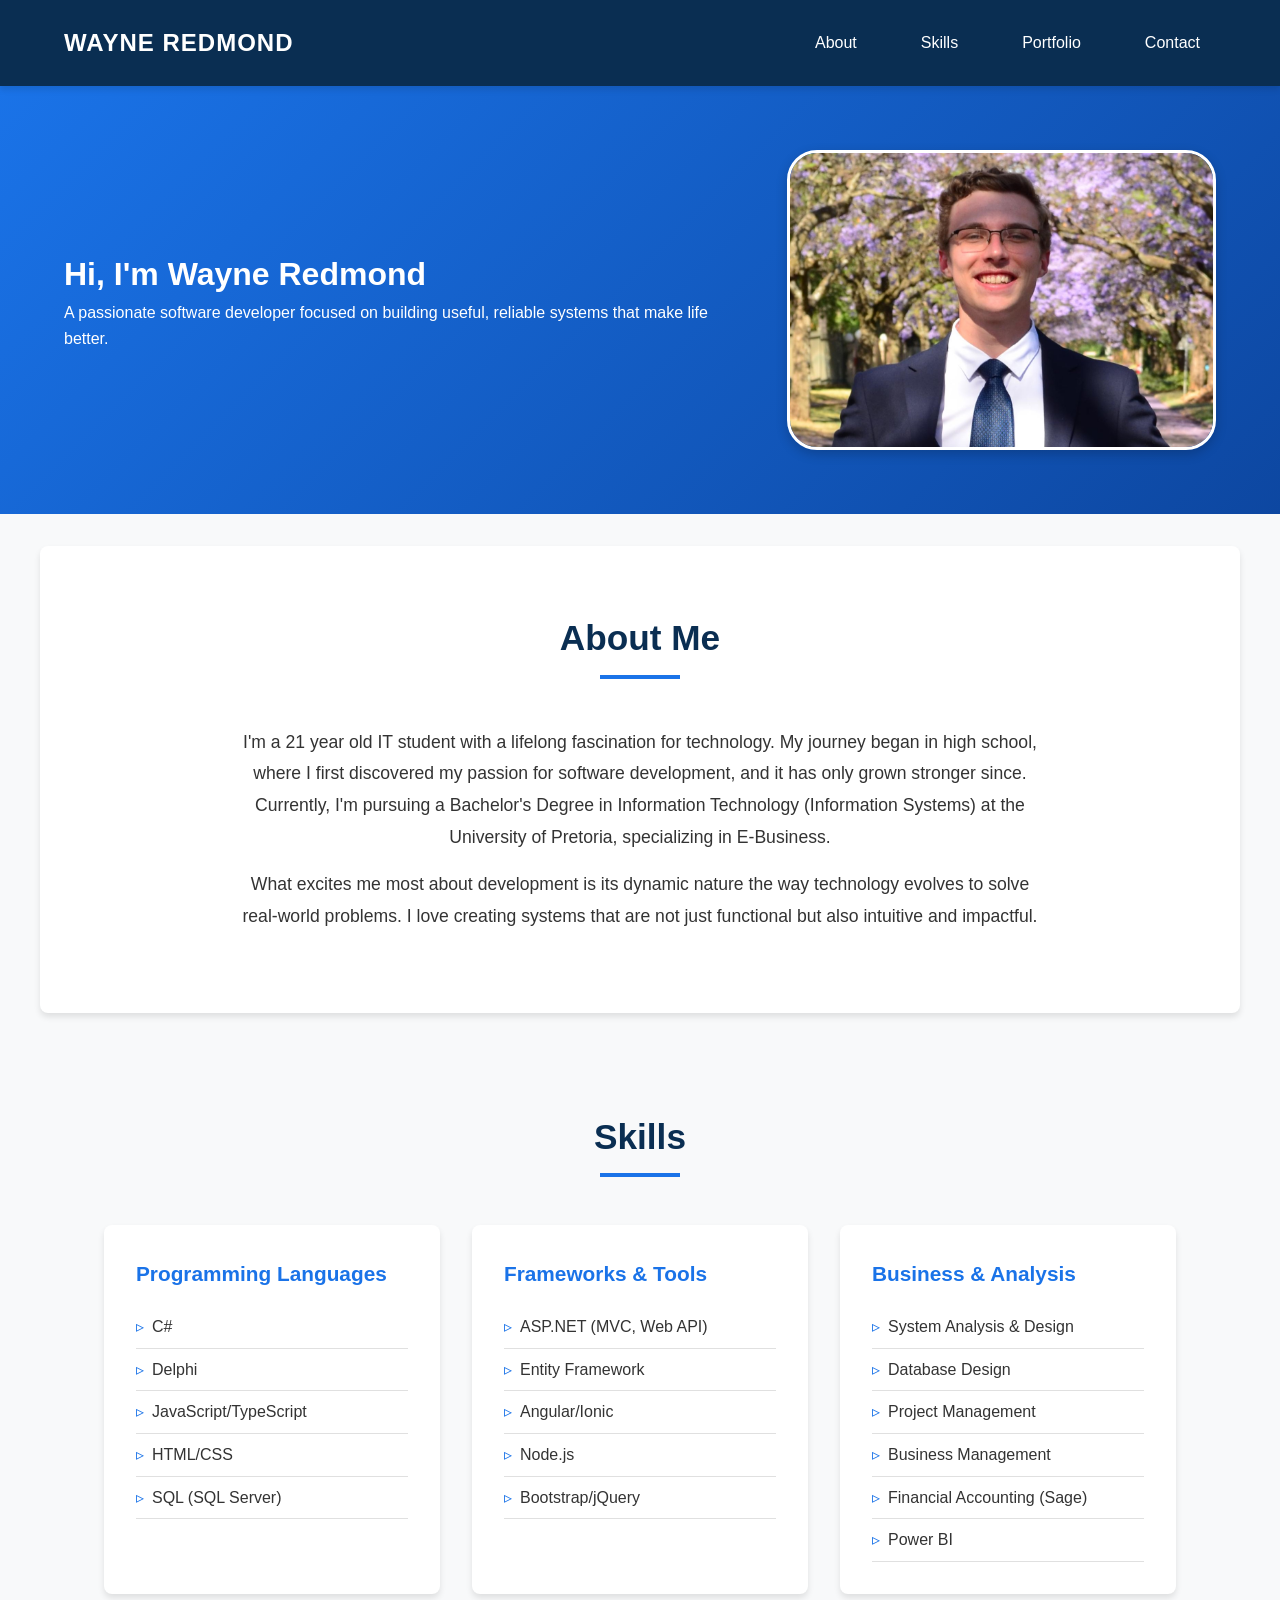
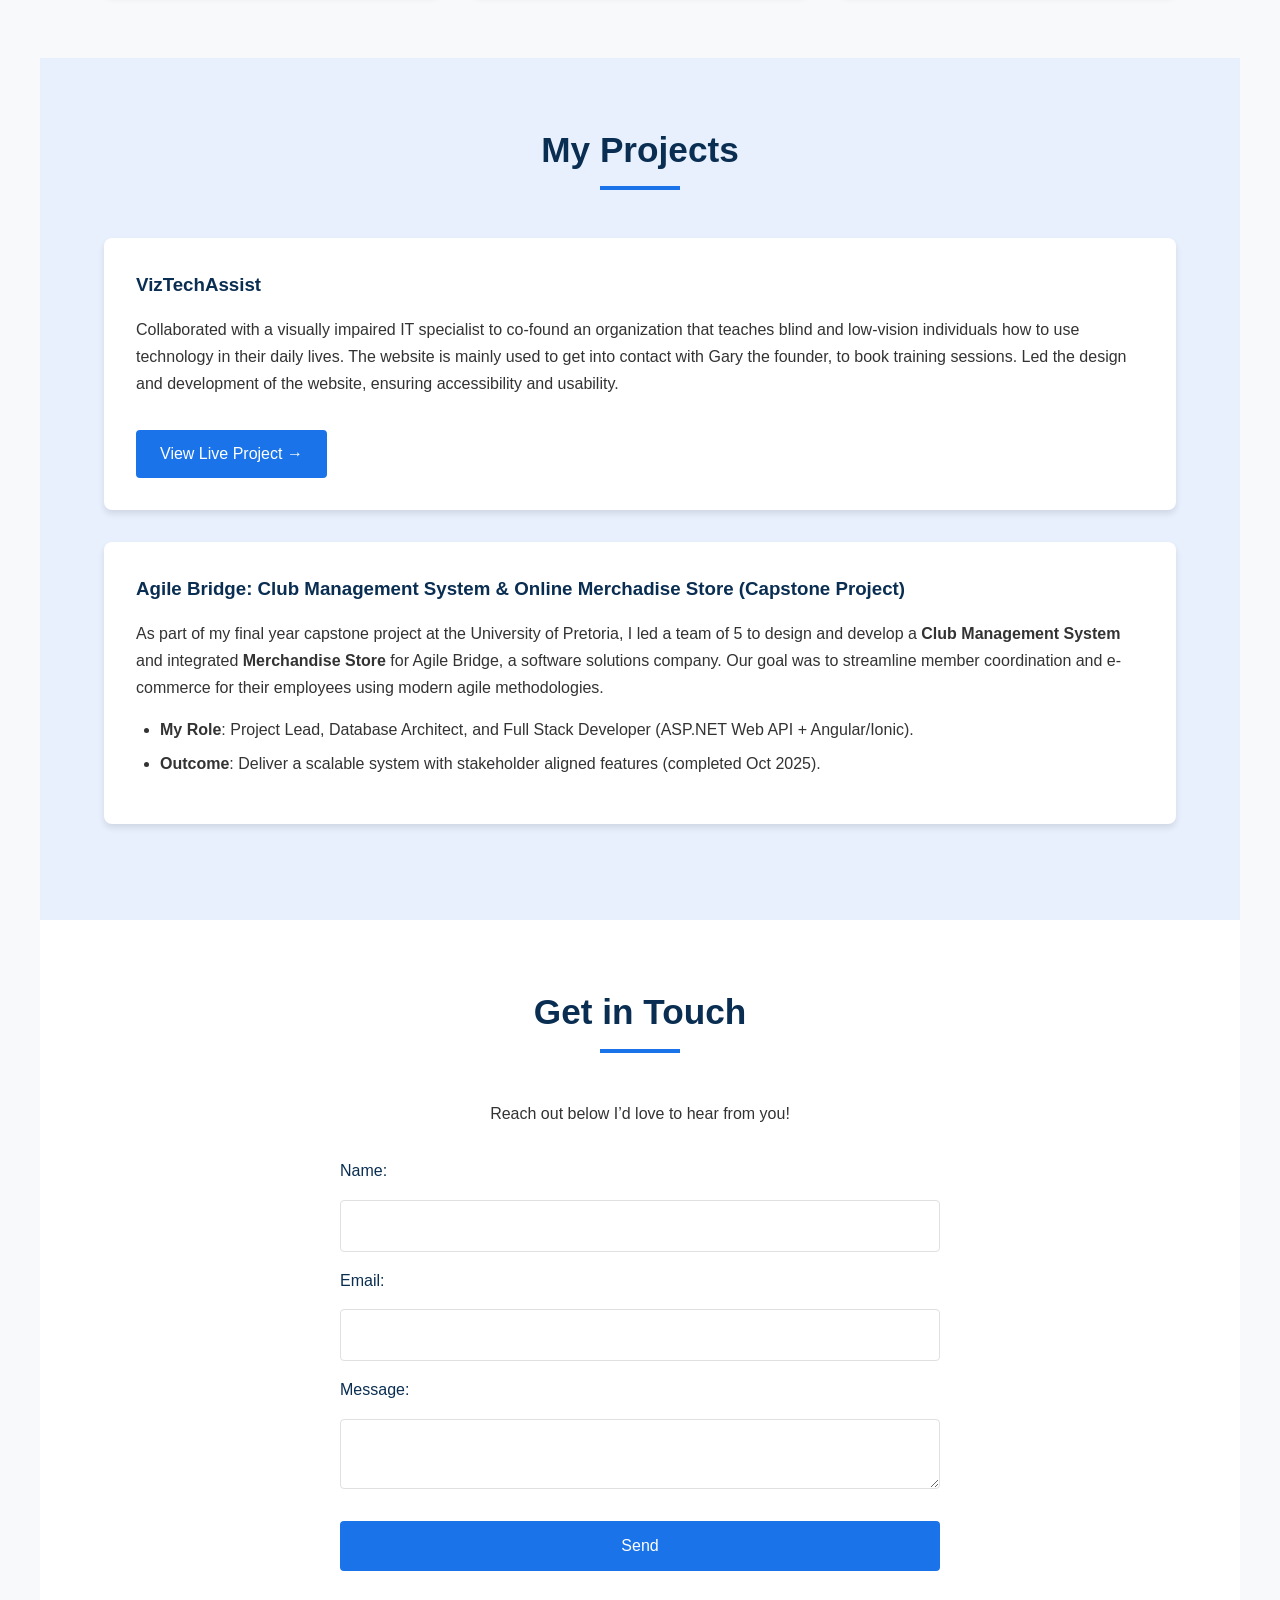
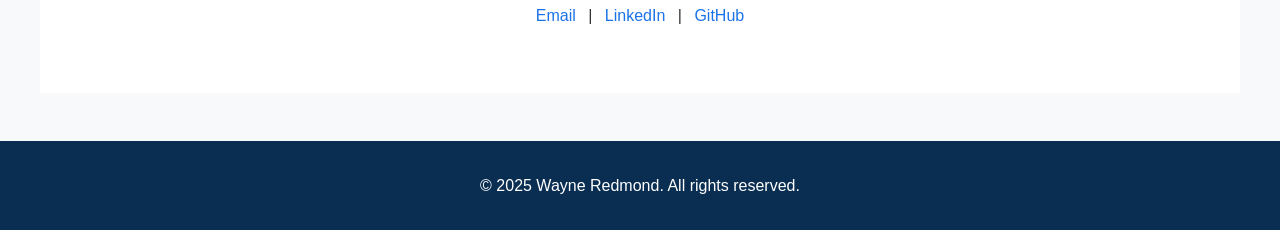
<file: index.html>
<html>
<head>
    <meta charset="UTF-8">
    <meta name="viewport" content="width=device-width, initial-scale=1.0">
    <title>Wayne's Portfolio</title>
    <link rel="stylesheet" href="Assets/css/styles.css">
    <script src="Assets/js/script.js" defer></script>
</head>
<body>
    <nav>
        <p>WAYNE REDMOND</p>
        <ul>
            <li><a href="#about">About</a></li>
            <li><a href="#skills">Skills</a></li>
            <li><a href="#portfolio">Portfolio</a></li>
            <li><a href="#contact">Contact</a></li>
        </ul>
    </nav>
    <header>
        <div class="header-content">
            <div class="header-text">
                <h1>Hi, I'm Wayne Redmond</h1>
                <p>A passionate software developer focused on building useful, reliable systems that make life better.</p>
            </div>
            <img src="/Assets/Wayne.jpg" alt="Wayne Redmond" class="profile-pic">
        </div>
    </header>
    <section id="about">
        <h2>About Me</h2>
        <p>
            I'm a 21 year old IT student with a lifelong fascination for technology. My journey began in high school, where I first discovered 
            my passion for software development, and it has only grown stronger since. Currently, I'm pursuing a Bachelor's Degree in 
            Information Technology (Information Systems) at the University of Pretoria, specializing in E-Business.
        </p>
        <p>
            What excites me most about development is its dynamic nature the way technology evolves to solve real-world problems. 
            I love creating systems that are not just functional but also intuitive and impactful.
        </p>
    </section>

    <section id="skills">
        <h2>Skills</h2>
        <div class="skills-grid">
            <div>
                <h3>Programming Languages</h3>
                <ul>
                    <li>C#</li>
                    <li>Delphi</li>
                    <li>JavaScript/TypeScript</li>
                    <li>HTML/CSS</li>
                    <li>SQL (SQL Server)</li>
                </ul>
            </div>
            <div>
                <h3>Frameworks & Tools</h3>
                <ul>
                    <li>ASP.NET (MVC, Web API)</li>
                    <li>Entity Framework</li>
                    <li>Angular/Ionic</li>
                    <li>Node.js</li>
                    <li>Bootstrap/jQuery</li>
                </ul>
            </div>
            <div>
                <h3>Business & Analysis</h3>
                <ul>
                    <li>System Analysis & Design</li>
                    <li>Database Design</li>
                    <li>Project Management</li>
                    <li>Business Management</li>
                    <li>Financial Accounting (Sage)</li>
                    <li>Power BI</li>
                </ul>
            </div>
        </div>
    </section>

    <section id="portfolio">
        <h2>My Projects</h2>
        <div class="project">
            <h3>VizTechAssist</h3>
            <p>
                Collaborated with a visually impaired IT specialist to co-found an organization that teaches 
                blind and low-vision individuals how to use technology in their daily lives. The website is mainly used to get into contact with Gary the founder, to book training sessions. Led the design 
                and development of the website, ensuring accessibility and usability. 
            </p>
            <a href="https://viztechassist.co.za/en/" target="_blank">View Live Project →</a>
        </div>
        <div class="project">
            <h3>Agile Bridge: Club Management System & Online Merchadise Store (Capstone Project)</h3>
            <p>
                As part of my final year capstone project at the University of Pretoria, I led a team of 5 to design and develop a 
                <strong>Club Management System</strong> and integrated <strong>Merchandise Store</strong> for Agile Bridge, a software 
                solutions company. Our goal was to streamline member coordination and e-commerce for their employees using modern 
                agile methodologies.
            </p>
            <ul>
                <li><strong>My Role</strong>: Project Lead, Database Architect, and Full Stack Developer (ASP.NET Web API + Angular/Ionic).</li>
                <li><strong>Outcome</strong>: Deliver a scalable system with stakeholder aligned features (completed Oct 2025).</li>
            </ul>
        </div>
    </section>

    <section id="contact">
        <h2>Get in Touch</h2>
        <p>
         Reach out below I’d love to hear from you!
        </p>
        <form>
            <form action="https://formspree.io/f/mwplygal" method="POST">
                <label for="name">Name:</label>
                <input type="text" id="name" name="name" required>
                <label for="email">Email:</label>
                <input type="email" id="email" name="email" required>
                <label for="message">Message:</label>
                <textarea id="message" name="message" required></textarea>
                <button type="submit">Send</button>
            </form>
        </form>
        <div class="social-links">
            <a href="mailto:wredmon2@icloud.com">Email</a> | 
            <a href="https://www.linkedin.com/in/wayne-redmond-82342020a/" target="_blank">LinkedIn</a> | 
            <a href="https://github.com/WayneRedmond" target="_blank">GitHub</a>
        </div>
    </section>
    <footer>
        <p>&copy; 2025 Wayne Redmond. All rights reserved.</p>
    </footer>
</body>
</html>
</file>
<file: Assets/css/styles.css>
:root {
    --primary-blue: #1a73e8;
    --dark-blue: #0d47a1;
    --light-blue: #4285f4;
    --sky-blue: #e8f0fe;
    --navy-blue: #0a2e52;
    --white: #ffffff;
    --light-gray: #f8f9fa;
    --medium-gray: #e0e0e0;
    --dark-gray: #5f6368;
    --shadow: 0 4px 6px rgba(0, 0, 0, 0.1);
    --transition: all 0.3s ease;
}

* {
    margin: 0;
    padding: 0;
    box-sizing: border-box;
}

body {
    font-family: 'Segoe UI', Tahoma, Geneva, Verdana, sans-serif;
    line-height: 1.6;
    color: #333;
    background-color: var(--light-gray);
}

nav {
    background-color: var(--navy-blue);
    color: var(--white);
    padding: 1.5rem 5%;
    display: flex;
    justify-content: space-between;
    align-items: center;
    position: sticky;
    top: 0;
    z-index: 100;
    box-shadow: var(--shadow);
}

nav p {
    font-size: 1.5rem;
    font-weight: 700;
    letter-spacing: 1px;
}

nav ul {
    display: flex;
    list-style: none;
}

nav ul li {
    margin-left: 2rem;
}

nav a {
    color: var(--white);
    text-decoration: none;
    font-weight: 500;
    padding: 0.5rem 1rem;
    border-radius: 4px;
    transition: var(--transition);
}

nav a:hover {
    background-color: rgba(255, 255, 255, 0.1);
}

header {
    background: linear-gradient(135deg, var(--primary-blue), var(--dark-blue));
    color: var(--white);
    padding: 4rem 5%;
}

.header-content {
    display: flex;
    align-items: center;
    justify-content: space-between;
    max-width: 1200px;
    margin: 0 auto;
    gap: 2rem;
}

.header-text {
    flex: 1;
    min-width: 60%;
}

section {
    padding: 4rem 5%;
    max-width: 1200px;
    margin: 0 auto;
}

section h2 {
    text-align: center;
    margin-bottom: 3rem;
    font-size: 2.2rem;
    color: var(--navy-blue);
    position: relative;
}

section h2::after {
    content: '';
    display: block;
    width: 80px;
    height: 4px;
    background: var(--primary-blue);
    margin: 0.5rem auto 0;
}

#about {
    background-color: var(--white);
    box-shadow: var(--shadow);
    border-radius: 8px;
    margin: 2rem auto;
}

#about p {
    max-width: 800px;
    margin: 1rem auto;
    text-align: center;
    font-size: 1.1rem;
    line-height: 1.8;
}

.skills-grid {
    display: grid;
    grid-template-columns: repeat(auto-fit, minmax(300px, 1fr));
    gap: 2rem;
    margin-top: 2rem;
}

.skills-grid > div {
    background-color: var(--white);
    padding: 2rem;
    border-radius: 8px;
    box-shadow: var(--shadow);
    transition: var(--transition);
}

.skills-grid > div:hover {
    transform: translateY(-5px);
}

.skills-grid h3 {
    color: var(--primary-blue);
    margin-bottom: 1rem;
    font-size: 1.3rem;
}

.skills-grid ul {
    list-style: none;
}

.skills-grid li {
    padding: 0.5rem 0;
    border-bottom: 1px solid var(--medium-gray);
    display: flex;
    align-items: center;
}

.skills-grid li::before {
    content: '▹';
    color: var(--primary-blue);
    margin-right: 0.5rem;
}

#portfolio {
    background-color: var(--sky-blue);
}

.project {
    background-color: var(--white);
    padding: 2rem;
    border-radius: 8px;
    margin-bottom: 2rem;
    box-shadow: var(--shadow);
    transition: var(--transition);
}

.project:hover {
    transform: translateY(-5px);
}

.project h3 {
    color: var(--navy-blue);
    margin-bottom: 1rem;
}

.project p {
    margin-bottom: 1rem;
    line-height: 1.7;
}

.project ul {
    margin: 1rem 0;
    padding-left: 1.5rem;
}

.project li {
    margin-bottom: 0.5rem;
}

.project a {
    display: inline-block;
    background-color: var(--primary-blue);
    color: var(--white);
    padding: 0.7rem 1.5rem;
    border-radius: 4px;
    text-decoration: none;
    font-weight: 500;
    transition: var(--transition);
    margin-top: 1rem;
}

.project a:hover {
    background-color: var(--dark-blue);
    transform: translateY(-2px);
}

#contact {
    background-color: var(--white);
    text-align: center;
}

#contact p {
    max-width: 600px;
    margin: 0 auto 2rem;
}

form {
    max-width: 600px;
    margin: 0 auto;
    display: grid;
    gap: 1rem;
}

label {
    text-align: left;
    font-weight: 500;
    color: var(--navy-blue);
}

input, textarea {
    width: 100%;
    padding: 1rem;
    border: 1px solid var(--medium-gray);
    border-radius: 4px;
    font-family: inherit;
    font-size: 1rem;
    transition: var(--transition);
}

input:focus, textarea:focus {
    outline: none;
    border-color: var(--primary-blue);
    box-shadow: 0 0 0 2px rgba(26, 115, 232, 0.2);
}

button[type="submit"] {
    background-color: var(--primary-blue);
    color: var(--white);
    border: none;
    padding: 1rem;
    border-radius: 4px;
    font-size: 1rem;
    font-weight: 500;
    cursor: pointer;
    transition: var(--transition);
    margin-top: 1rem;
}

button[type="submit"]:hover {
    background-color: var(--dark-blue);
    transform: translateY(-2px);
}

.social-links {
    margin-top: 2rem;
}

.social-links a {
    color: var(--primary-blue);
    text-decoration: none;
    margin: 0 0.5rem;
    font-weight: 500;
    transition: var(--transition);
}

.social-links a:hover {
    color: var(--dark-blue);
    text-decoration: underline;
}

footer {
    background-color: var(--navy-blue);
    color: var(--white);
    text-align: center;
    padding: 2rem;
    margin-top: 3rem;
}
.profile-pic {
    width: 300px;
    height: 300px;
    border-radius: 50%;
    object-fit: cover;
    border: 3px solid var(--white);
    box-shadow: 0 4px 12px rgba(0, 0, 0, 0.2);
}
@media (max-width: 768px) {
    nav {
        flex-direction: column;
        padding: 1rem;
    }

    nav ul {
        margin-top: 1rem;
    }

    nav ul li {
        margin-left: 1rem;
    }
    .header-content {
        flex-direction: column;
        text-align: center;
    }
    header h1 {
        font-size: 2.2rem;
    }

    section {
        padding: 3rem 1.5rem;
    }

    .skills-grid {
        grid-template-columns: 1fr;
    }
    .profile-pic {
        width: 200px;
        height: 200px;
        margin-top: 2rem;
    }
}

.profile-pic{
    width: 450px;
    border-radius: 30px;
}
@media (max-width: 480px) {
    nav ul {
        flex-direction: column;
        align-items: center;
    }

    nav ul li {
        margin: 0.5rem 0;
    }

    header {
        padding: 4rem 1rem;
    }

    header h1 {
        font-size: 1.8rem;
    }

    form {
        padding: 0 1rem;
    }
}
</file>
